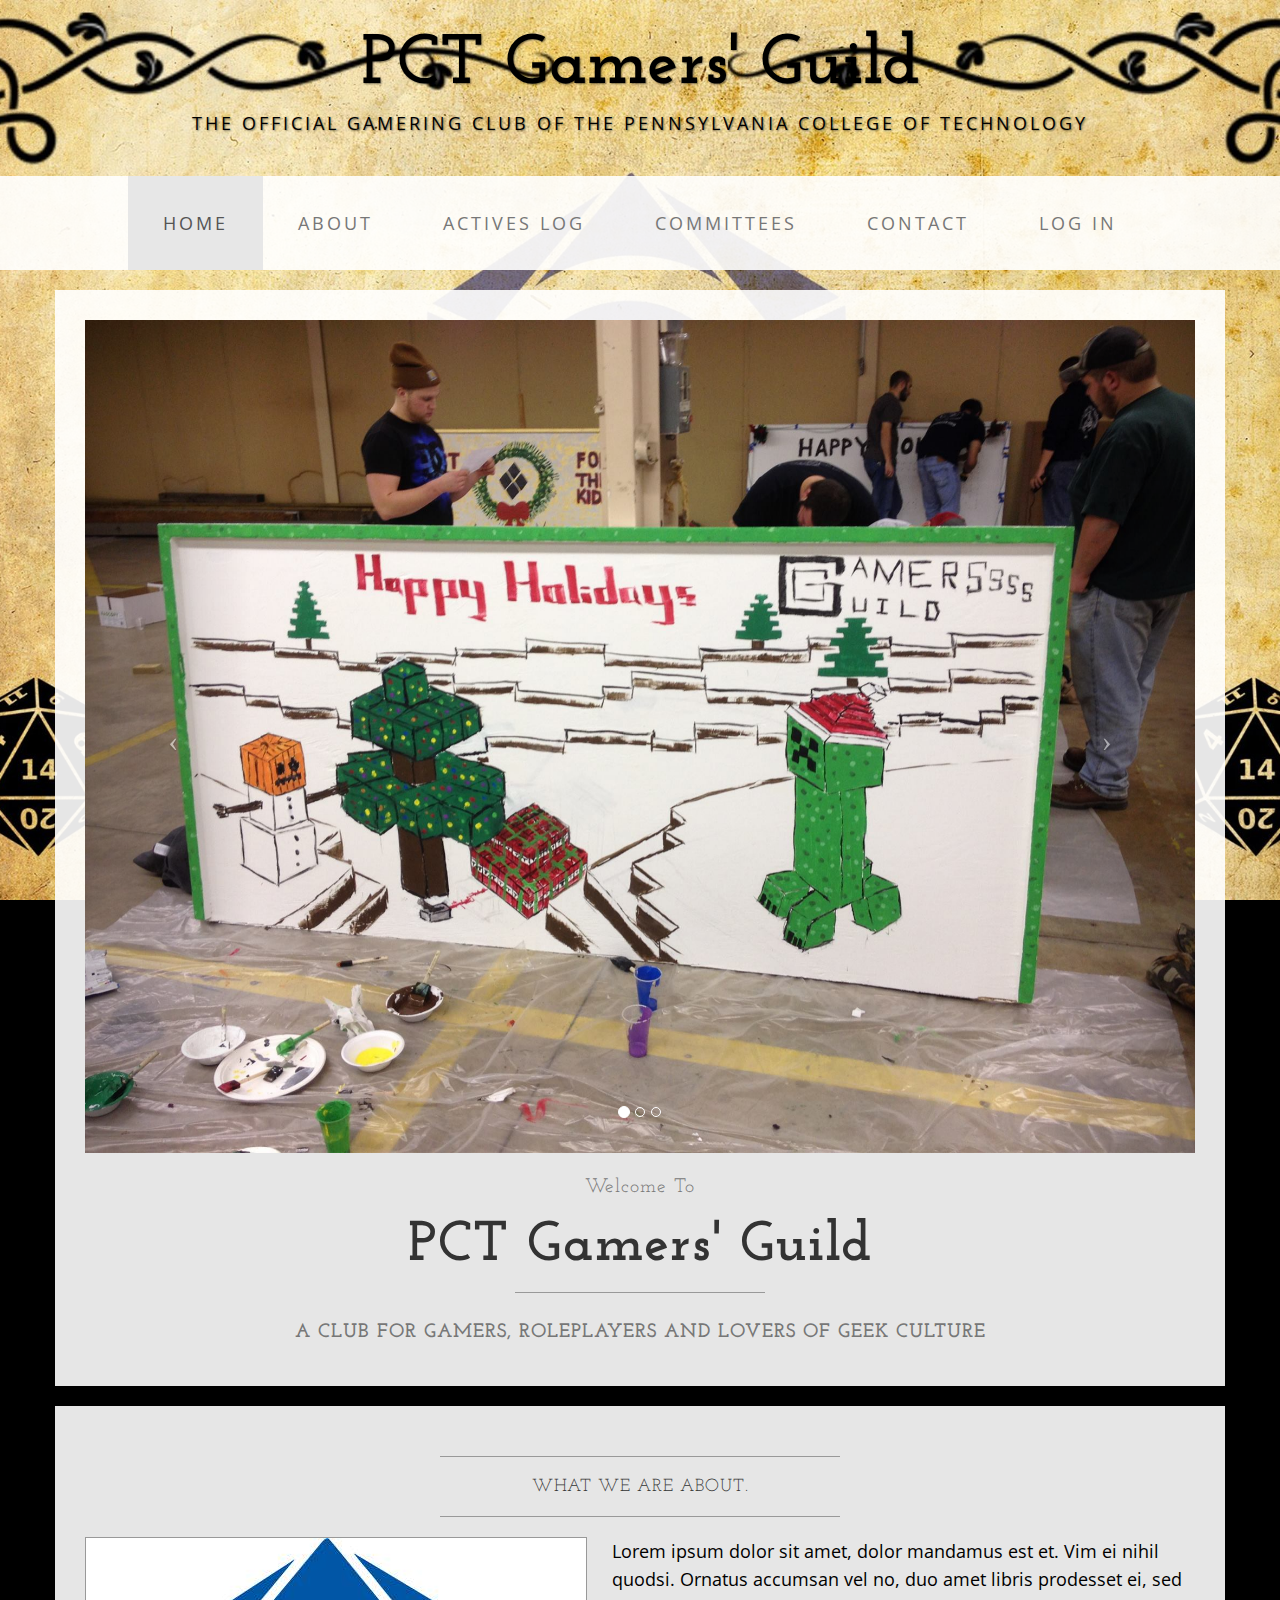
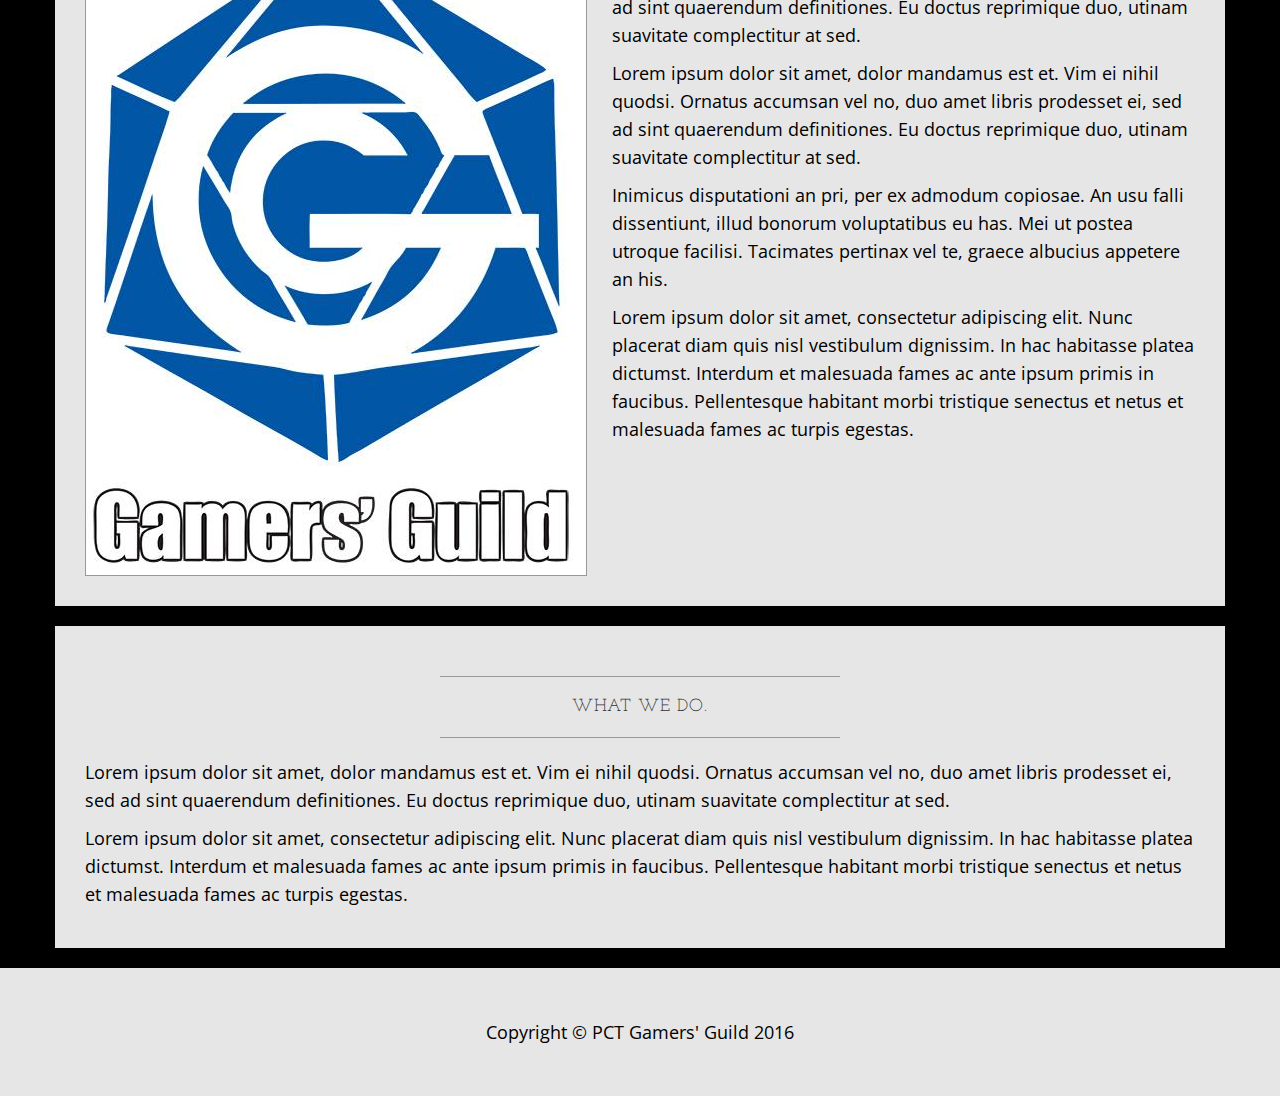
<file: index.html>
<!DOCTYPE html>
<html lang="en">

<head>

    <meta charset="utf-8">
    <meta http-equiv="X-UA-Compatible" content="IE=edge">
    <meta name="viewport" content="width=device-width, initial-scale=1">
    <meta name="description" content="">
    <meta name="author" content="">

    <title>PCT Gamers' Guild</title>

    <!-- Bootstrap Core CSS 
    <link href="css/bootstrap.min.css" rel="stylesheet">-->

    <!-- Custom CSS -->
    <link href="css/style.css" rel="stylesheet">

    <!-- Fonts -->
    <link href="http://fonts.googleapis.com/css?family=Open+Sans:300italic,400italic,600italic,700italic,800italic,400,300,600,700,800" rel="stylesheet" type="text/css">
    <link href="http://fonts.googleapis.com/css?family=Josefin+Slab:100,300,400,600,700,100italic,300italic,400italic,600italic,700italic" rel="stylesheet" type="text/css">

    <!-- HTML5 Shim and Respond.js IE8 support of HTML5 elements and media queries -->
    <!-- WARNING: Respond.js doesn't work if you view the page via file:// -->
    <!--[if lt IE 9]>
        <script src="https://oss.maxcdn.com/libs/html5shiv/3.7.0/html5shiv.js"></script>
        <script src="https://oss.maxcdn.com/libs/respond.js/1.4.2/respond.min.js"></script>
    <![endif]-->

</head>

<body>

    <div class="brand">PCT Gamers' Guild</div>
    <div class="address-bar">The official gamering club of the Pennsylvania College of Technology</div>

    <!-- Navigation -->
    <nav class="navbar navbar-default" role="navigation">
        <div class="container">
            <!-- Brand and toggle get grouped for better mobile display -->
            <div class="navbar-header">
                <button type="button" class="navbar-toggle" data-toggle="collapse" data-target="#bs-example-navbar-collapse-1">
                    <span class="sr-only">Toggle navigation</span>
                    <span class="icon-bar"></span>
                    <span class="icon-bar"></span>
                    <span class="icon-bar"></span>
                </button>
                <!-- navbar-brand is hidden on larger screens, but visible when the menu is collapsed -->
                <a class="navbar-brand" href="index.html">PCT Gamers' Guild</a>
            </div>
            <!-- Collect the nav links, forms, and other content for toggling -->
            <div class="collapse navbar-collapse" id="bs-example-navbar-collapse-1">
                <ul class="nav navbar-nav">
                    <li class="active">
                        <a href="index.html">Home</a>
                    </li>
                    <li>
                        <a href="about.html">About</a>
                    </li>
                    <li>
                        <a href="blog.html">Actives Log</a>
                    </li>
                    <li>
                        <a href="committees.html">Committees</a>
                    </li>
                    <li>
                        <a href="contact.html">Contact</a>
                    </li>
                    <li>
                        <a data-toggle="modal" data-target="#myModal">Log In</a>
                    </li>
                </ul>
            </div>
            <!-- /.navbar-collapse -->
        </div>
        <!-- /.container -->
    </nav>
    <div class="modal fade" id="myModal" role="dialog" aria-labelledby="myModalLabel">
        <div class="modal-dialog" role="document">
            <div class="modal-content">
                <div class="modal-header">
                    <button type="button" class="close" data-dismiss="modal" aria-label="Close"><span aria-hidden="true">&times;</span></button>
                    <h4 class="modal-title" id="myModalLabel">Log In</h4>
                </div>
                <div class="modal-body">
                    <form>
                        <div class="form-group">
                            <label for="exampleInputEmail1">Email address</label>
                            <input type="email" class="form-control" id="exampleInputEmail1" placeholder="Email">
                        </div>
                        <div class="form-group">
                            <label for="exampleInputPassword1">Password</label>
                            <input type="password" class="form-control" id="exampleInputPassword1" placeholder="Password">
                        </div>
                        <button type="submit" class="btn btn-default">Log In</button>
                    </form>
                </div>
            </div>
        </div>
    </div>
    <div class="container">

        <div class="row">
            <div class="box">
                <div class="col-lg-12 text-center">
                    <div id="carousel-example-generic" class="carousel slide">
                        <!-- Indicators -->
                        <ol class="carousel-indicators hidden-xs">
                            <li data-target="#carousel-example-generic" data-slide-to="0" class="active"></li>
                            <li data-target="#carousel-example-generic" data-slide-to="1"></li>
                            <li data-target="#carousel-example-generic" data-slide-to="2"></li>
                        </ol>

                        <!-- Wrapper for slides -->
                        <div class="carousel-inner">
                            <div class="item active">
                                <img class="img-responsive img-full" src="img/slide-1.jpg" alt="">
                            </div>
                            <div class="item">
                                <img class="img-responsive img-full" src="img/slide-2.jpg" alt="">
                            </div>
                            <div class="item">
                                <img class="img-responsive img-full" src="img/slide-3.jpg" alt="">
                            </div>
                        </div>

                        <!-- Controls -->
                        <a class="left carousel-control" href="#carousel-example-generic" data-slide="prev">
                            <span class="icon-prev"></span>
                        </a>
                        <a class="right carousel-control" href="#carousel-example-generic" data-slide="next">
                            <span class="icon-next"></span>
                        </a>
                    </div>
                    <h2 class="brand-before">
                        <small>Welcome to</small>
                    </h2>
                    <h1 class="brand-name">PCT Gamers' Guild</h1>
                    <hr class="tagline-divider">
                    <h2>
                        <small> 
                            <strong>A club for Gamers, Roleplayers and Lovers of Geek Culture</strong>
                        </small>
                    </h2>
                </div>
            </div>
        </div>

        <div class="row">
            <div class="box">
                <div class="col-lg-12">
                    <hr>
                    <h2 class="intro-text text-center">What we are about. 
                    </h2>
                    <hr>
                    <img class="img-responsive img-border img-left" src="img/intro-pic.jpg" alt="">
                    <hr class="visible-xs">
                    <p>Lorem ipsum dolor sit amet, dolor mandamus est et. Vim ei nihil quodsi. Ornatus accumsan vel no, duo amet libris prodesset ei, sed ad sint quaerendum definitiones. Eu doctus reprimique duo, utinam suavitate complectitur at sed.</p>
                    <p>Lorem ipsum dolor sit amet, dolor mandamus est et. Vim ei nihil quodsi. Ornatus accumsan vel no, duo amet libris prodesset ei, sed ad sint quaerendum definitiones. Eu doctus reprimique duo, utinam suavitate complectitur at sed.</p>

                    <p>Inimicus disputationi an pri, per ex admodum copiosae. An usu falli dissentiunt, illud bonorum voluptatibus eu has. Mei ut postea utroque facilisi. Tacimates pertinax vel te, graece albucius appetere an his.</p>
                    <p>Lorem ipsum dolor sit amet, consectetur adipiscing elit. Nunc placerat diam quis nisl vestibulum dignissim. In hac habitasse platea dictumst. Interdum et malesuada fames ac ante ipsum primis in faucibus. Pellentesque habitant morbi tristique senectus et netus et malesuada fames ac turpis egestas.</p>
                </div>
            </div>
        </div>

        <div class="row">
            <div class="box">
                <div class="col-lg-12">
                    <hr>
                    <h2 class="intro-text text-center">What we do. 
                    </h2>
                    <hr>
                    <p>Lorem ipsum dolor sit amet, dolor mandamus est et. Vim ei nihil quodsi. Ornatus accumsan vel no, duo amet libris prodesset ei, sed ad sint quaerendum definitiones. Eu doctus reprimique duo, utinam suavitate complectitur at sed.</p>
                    <p>Lorem ipsum dolor sit amet, consectetur adipiscing elit. Nunc placerat diam quis nisl vestibulum dignissim. In hac habitasse platea dictumst. Interdum et malesuada fames ac ante ipsum primis in faucibus. Pellentesque habitant morbi tristique senectus et netus et malesuada fames ac turpis egestas.</p>
                </div>
            </div>
        </div>

    </div>
    <!-- /.container -->

    <footer>
        <div class="container">
            <div class="row">
                <div class="col-lg-12 text-center">
                    <p>Copyright &copy; PCT Gamers' Guild 2016</p>
                </div>
            </div>
        </div>
    </footer>

    <!-- jQuery -->
    <script src='js/jquery.js'></script>

    <!-- Bootstrap Core JavaScript -->
    <script src='js/bootstrap.min.js'></script>

    <!-- Script to Activate the Carousel -->
    <script>
        $('.carousel').carousel({
            interval: 5000 //changes the speed
        })
    </script>
</body>

</html>
</file>
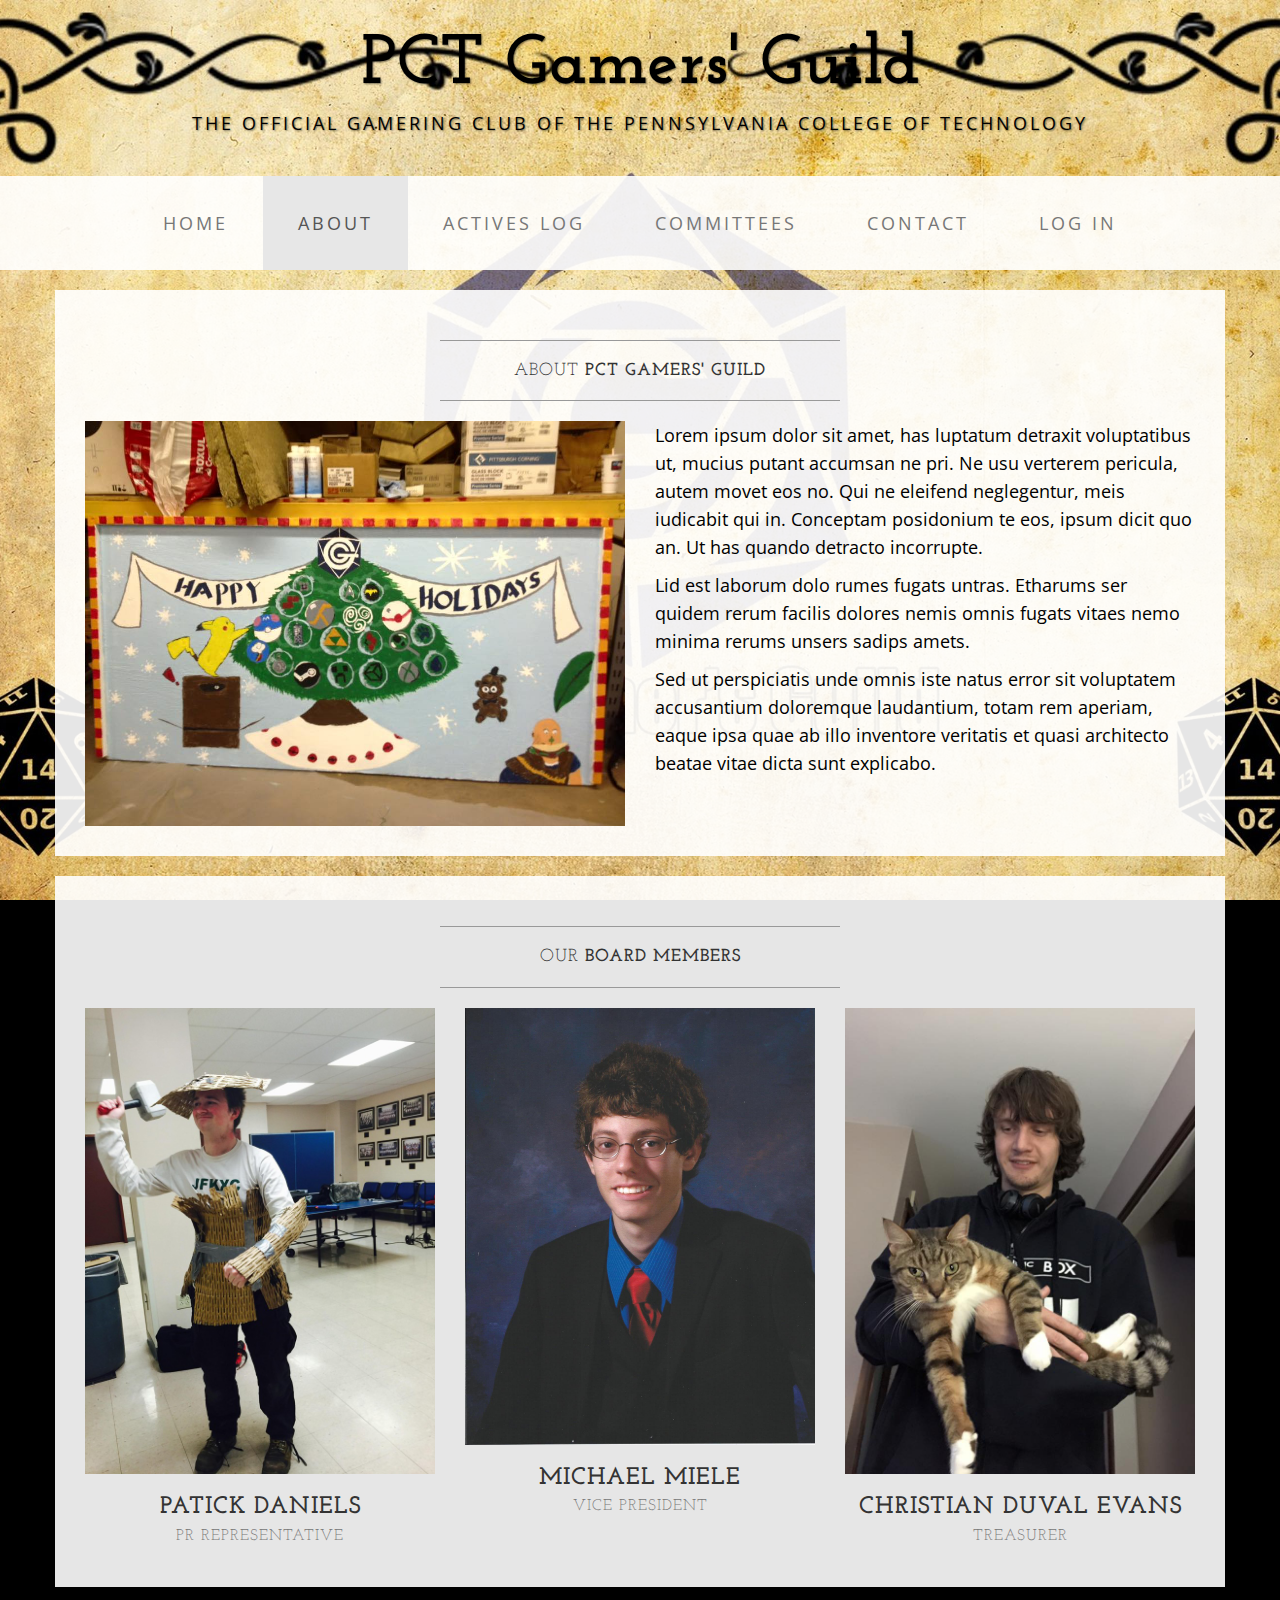
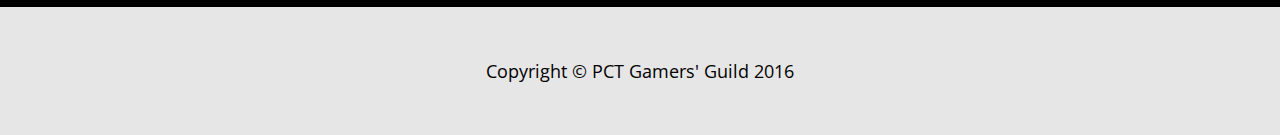
<file: about.html>
<!DOCTYPE html>
<html lang="en">

<head>

    <meta charset="utf-8">
    <meta http-equiv="X-UA-Compatible" content="IE=edge">
    <meta name="viewport" content="width=device-width, initial-scale=1">
    <meta name="description" content="">
    <meta name="author" content="">

    <title>About - PCT Gamers' Guild</title>

    <!-- Bootstrap Core CSS 
    <link href="css/bootstrap.min.css" rel="stylesheet">-->

    <!-- Custom CSS -->
    <link href="css/style.css" rel="stylesheet">

    <!-- Fonts -->
    <link href="http://fonts.googleapis.com/css?family=Open+Sans:300italic,400italic,600italic,700italic,800italic,400,300,600,700,800" rel="stylesheet" type="text/css">
    <link href="http://fonts.googleapis.com/css?family=Josefin+Slab:100,300,400,600,700,100italic,300italic,400italic,600italic,700italic" rel="stylesheet" type="text/css">

    <!-- HTML5 Shim and Respond.js IE8 support of HTML5 elements and media queries -->
    <!-- WARNING: Respond.js doesn't work if you view the page via file:// -->
    <!--[if lt IE 9]>
        <script src="https://oss.maxcdn.com/libs/html5shiv/3.7.0/html5shiv.js"></script>
        <script src="https://oss.maxcdn.com/libs/respond.js/1.4.2/respond.min.js"></script>
    <![endif]-->

</head>

<body>

    <div class="brand">PCT Gamers' Guild</div>
    <div class="address-bar">The official gamering club of the Pennsylvania College of Technology</div>

    <!-- Navigation -->
    <nav class="navbar navbar-default" role="navigation">
        <div class="container">
            <!-- Brand and toggle get grouped for better mobile display -->
            <div class="navbar-header">
                <button type="button" class="navbar-toggle" data-toggle="collapse" data-target="#bs-example-navbar-collapse-1">
                    <span class="sr-only">Toggle navigation</span>
                    <span class="icon-bar"></span>
                    <span class="icon-bar"></span>
                    <span class="icon-bar"></span>
                </button>
                <!-- navbar-brand is hidden on larger screens, but visible when the menu is collapsed -->
                <a class="navbar-brand" href="index.html">PCT Gamers' Guild</a>
            </div>
            <!-- Collect the nav links, forms, and other content for toggling -->
            <div class="collapse navbar-collapse" id="bs-example-navbar-collapse-1">
                <ul class="nav navbar-nav">
                    <li>
                        <a href="index.html">Home</a>
                    </li>
                    <li class="active">
                        <a href="about.html">About</a>
                    </li>
                    <li>
                        <a href="blog.html">Actives Log</a>
                    </li>
                    <li>
                        <a href="committees.html">Committees</a>
                    </li>
                    <li>
                        <a href="contact.html">Contact</a>
                    </li>
                     <li>
                    <a data-toggle="modal" data-target="#myModal">Log In</a>
                </li>
                </ul>
            </div>
            <!-- /.navbar-collapse -->
        </div>
        <!-- /.container -->
    </nav>
    <div class="modal fade" id="myModal" role="dialog" aria-labelledby="myModalLabel">
        <div class="modal-dialog" role="document">
            <div class="modal-content">
                <div class="modal-header">
                    <button type="button" class="close" data-dismiss="modal" aria-label="Close"><span aria-hidden="true">&times;</span></button>
                    <h4 class="modal-title" id="myModalLabel">Log In</h4>
                </div>
                <div class="modal-body">
                    <form>
                        <div class="form-group">
                            <label for="exampleInputEmail1">Email address</label>
                            <input type="email" class="form-control" id="exampleInputEmail1" placeholder="Email">
                        </div>
                        <div class="form-group">
                            <label for="exampleInputPassword1">Password</label>
                            <input type="password" class="form-control" id="exampleInputPassword1" placeholder="Password">
                        </div>
                        <button type="submit" class="btn btn-default">Log In</button>
                    </form>
                </div>
            </div>
        </div>
    </div>

    <div class="container">

        <div class="row">
            <div class="box">
                <div class="col-lg-12">
                    <hr>
                    <h2 class="intro-text text-center">About
                        <strong>PCT Gamers' Guild</strong>
                    </h2>
                    <hr>
                </div>
                <div class="col-md-6">
                    <img class="img-responsive img-border-left" src="img/slide-2.jpg" alt="">
                </div>
                <div class="col-md-6">
                    <p>Lorem ipsum dolor sit amet, has luptatum detraxit voluptatibus ut, mucius putant accumsan ne pri. Ne usu verterem pericula, autem movet eos no. Qui ne eleifend neglegentur, meis iudicabit qui in. Conceptam posidonium te eos, ipsum dicit quo an. Ut has quando detracto incorrupte.</p>
                    <p>Lid est laborum dolo rumes fugats untras. Etharums ser quidem rerum facilis dolores nemis omnis fugats vitaes nemo minima rerums unsers sadips amets.</p>
                    <p>Sed ut perspiciatis unde omnis iste natus error sit voluptatem accusantium doloremque laudantium, totam rem aperiam, eaque ipsa quae ab illo inventore veritatis et quasi architecto beatae vitae dicta sunt explicabo.</p>
                </div>
                <div class="clearfix"></div>
            </div>
        </div>

        <div class="row">
            <div class="box">
                <div class="col-lg-12">
                    <hr>
                    <h2 class="intro-text text-center">Our
                        <strong>Board members</strong>
                    </h2>
                    <hr>
                </div>
                <div class="col-sm-4 text-center">
                    <img class="img-responsive" src="img/Patrick.jpg" alt="Photo of Patick Daniels">
                    <h3>Patick Daniels<br/>
                        <small>Pr Representative</small>
                    </h3>
                </div>
                <div class="col-sm-4 text-center">
                    <img class="img-responsive" src="img/Mike.jpg" alt="Photo of Michael Miele">
                    <h3>Michael Miele <br />
                        <small>Vice President</small>
                    </h3>
                </div>
                <div class="col-sm-4 text-center">
                    <img class="img-responsive" src="img/Christan.jpg" alt="Photo of Christian DuVal Evans">
                    <h3>Christian DuVal Evans
                        <small>Treasurer</small>
                    </h3>
                </div>
                <div class="clearfix"></div>
            </div>
        </div>

    </div>
    <!-- /.container -->

    <footer>
        <div class="container">
            <div class="row">
                <div class="col-lg-12 text-center">
                    <p>Copyright &copy; PCT Gamers' Guild 2016</p>
                </div>
            </div>
        </div>
    </footer>

    <!-- jQuery -->
    <script src="js/jquery.js"></script>

    <!-- Bootstrap Core JavaScript -->
    <script src="js/bootstrap.min.js"></script>

</body>

</html>
</file>
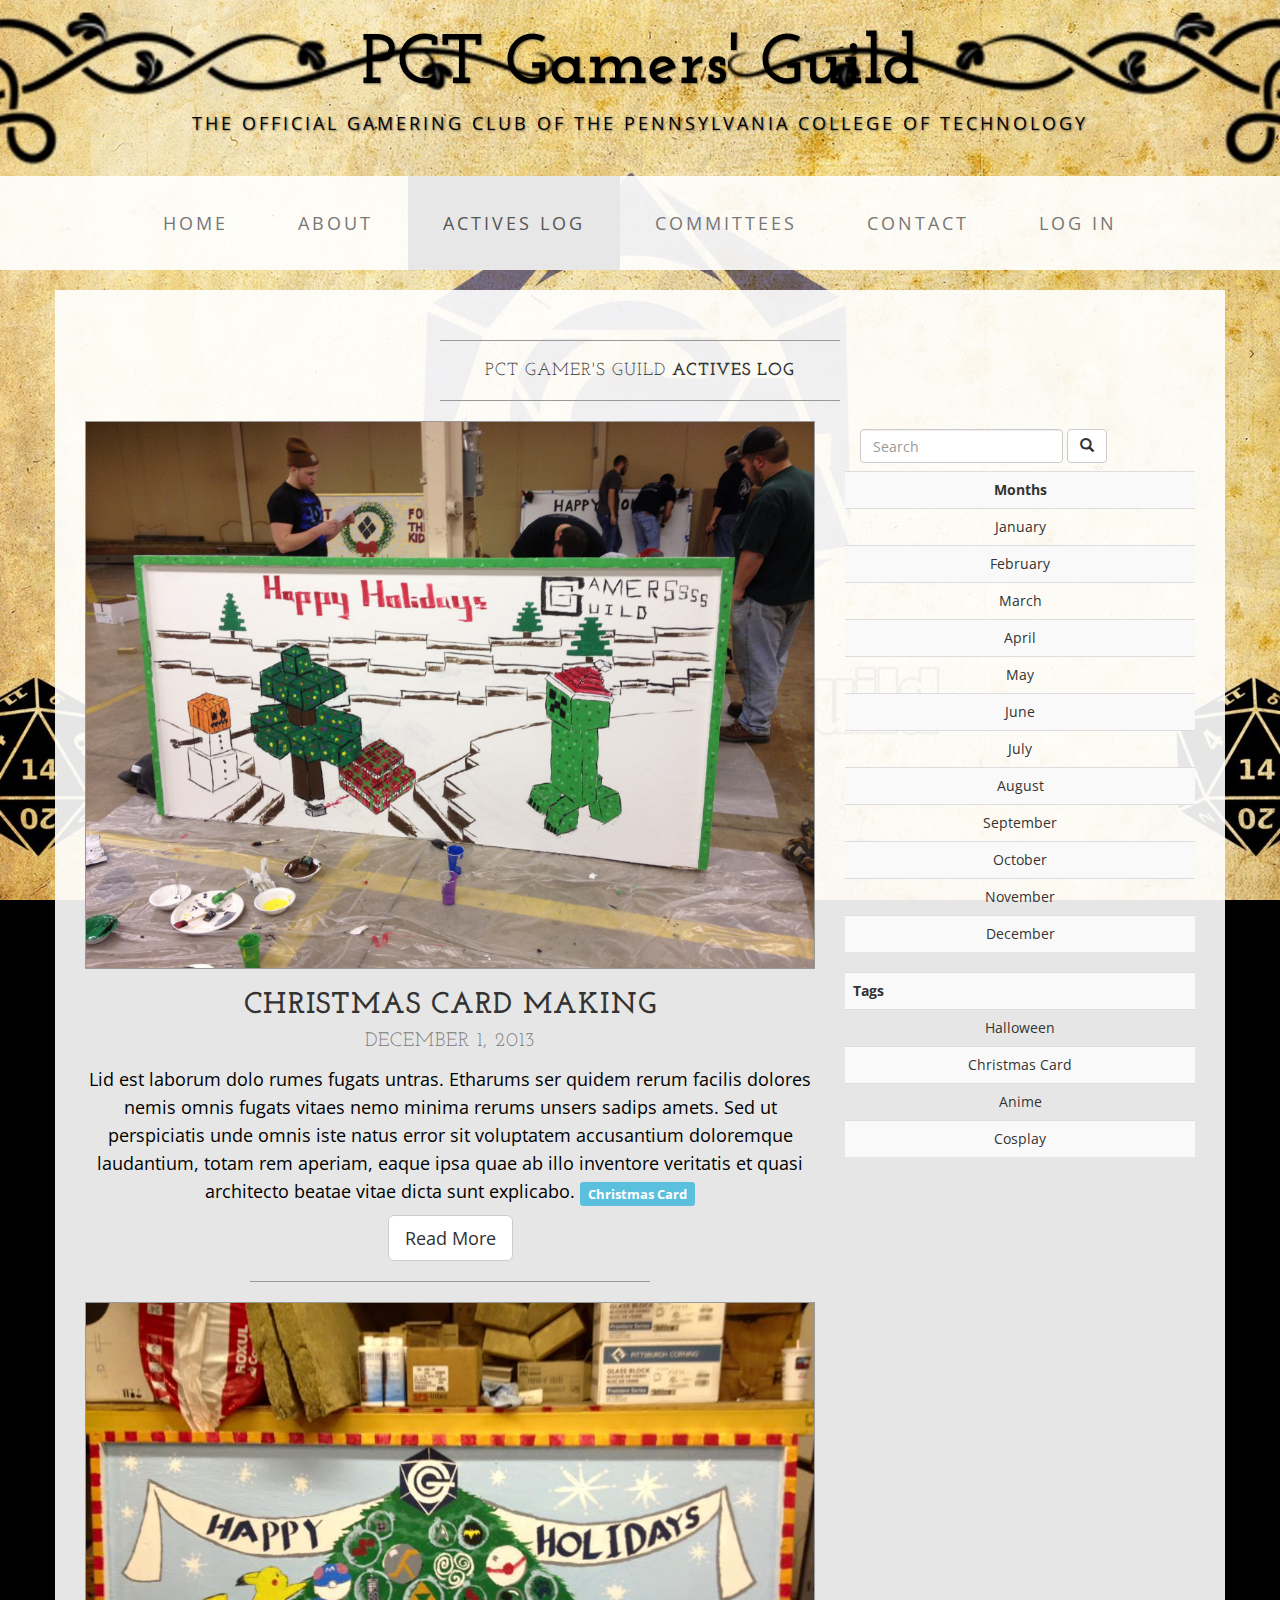
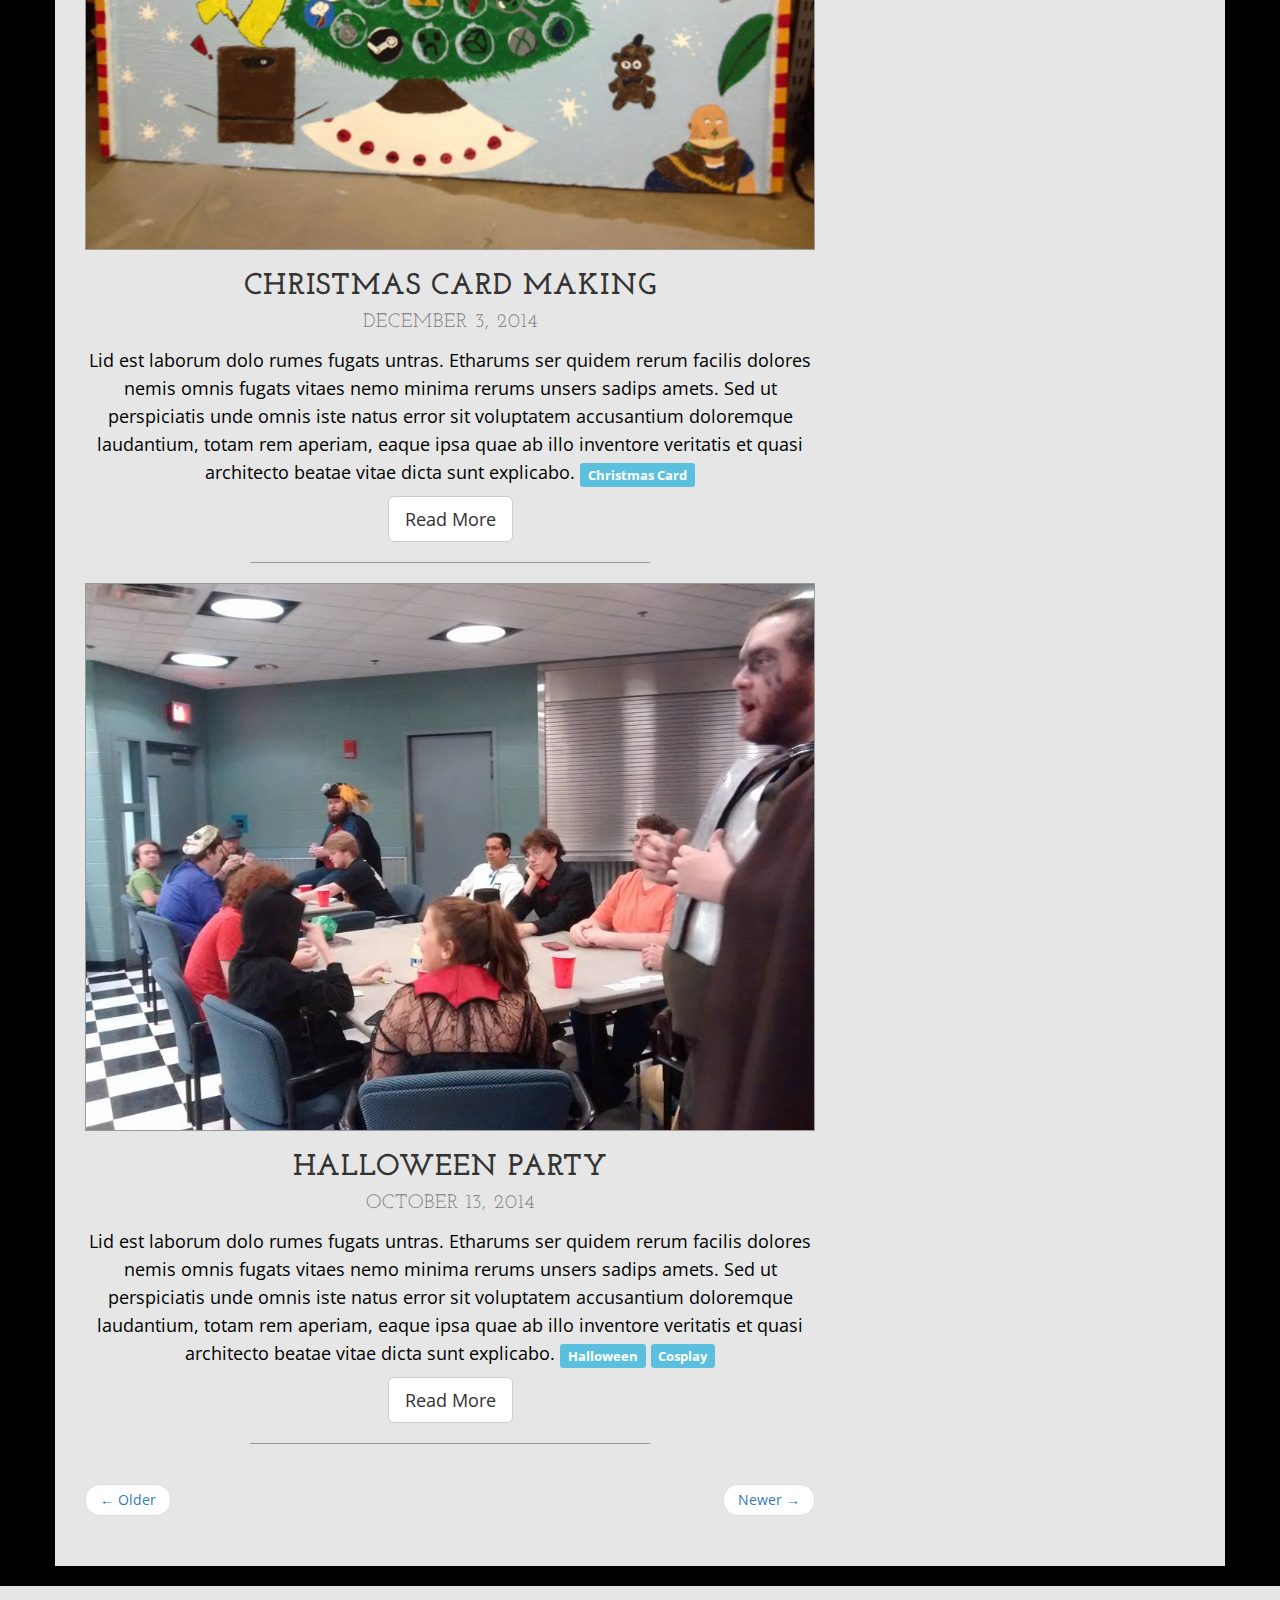
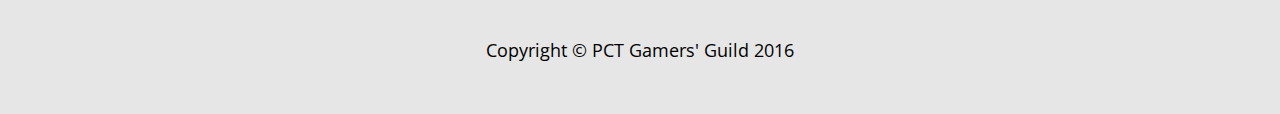
<file: blog.html>
<!DOCTYPE html>
<html lang="en">

<head>

    <meta charset="utf-8">
    <meta http-equiv="X-UA-Compatible" content="IE=edge">
    <meta name="viewport" content="width=device-width, initial-scale=1">
    <meta name="description" content="">
    <meta name="author" content="">

    <title>Actives Log- PCT Gamers' Guild</title>

    <!-- Bootstrap Core CSS 
    <link href="css/bootstrap.min.css" rel="stylesheet">-->

    <!-- Custom CSS -->
    <link href="css/style.css" rel="stylesheet">

    <!-- Fonts -->
    <link href="http://fonts.googleapis.com/css?family=Open+Sans:300italic,400italic,600italic,700italic,800italic,400,300,600,700,800" rel="stylesheet" type="text/css">
    <link href="http://fonts.googleapis.com/css?family=Josefin+Slab:100,300,400,600,700,100italic,300italic,400italic,600italic,700italic" rel="stylesheet" type="text/css">

    <!-- HTML5 Shim and Respond.js IE8 support of HTML5 elements and media queries -->
    <!-- WARNING: Respond.js doesn't work if you view the page via file:// -->
    <!--[if lt IE 9]>
        <script src="https://oss.maxcdn.com/libs/html5shiv/3.7.0/html5shiv.js"></script>
        <script src="https://oss.maxcdn.com/libs/respond.js/1.4.2/respond.min.js"></script>
    <![endif]-->

</head>

<body>

    <div class="brand">PCT Gamers' Guild</div>
    <div class="address-bar">The official gamering club of the Pennsylvania College of Technology</div>

    <!-- Navigation -->
    <nav class="navbar navbar-default" role="navigation">
        <div class="container">
            <!-- Brand and toggle get grouped for better mobile display -->
            <div class="navbar-header">
                <button type="button" class="navbar-toggle" data-toggle="collapse" data-target="#bs-example-navbar-collapse-1">
                    <span class="sr-only">Toggle navigation</span>
                    <span class="icon-bar"></span>
                    <span class="icon-bar"></span>
                    <span class="icon-bar"></span>
                </button>
                <!-- navbar-brand is hidden on larger screens, but visible when the menu is collapsed -->
                <a class="navbar-brand" href="index.html">PCT Gamers' Guild</a>
            </div>
            <!-- Collect the nav links, forms, and other content for toggling -->
            <div class="collapse navbar-collapse" id="bs-example-navbar-collapse-1">
                <ul class="nav navbar-nav">
                    <li>
                        <a href="index.html">Home</a>
                    </li>
                    <li>
                        <a href="about.html">About</a>
                    </li>
                    <li class="active">
                        <a href="blog.html">Actives Log</a>
                    </li>
                    <li>
                        <a href="committees.html">Committees</a>
                    </li>
                    <li>
                        <a href="contact.html">Contact</a>
                    </li>
                     <li>
                    <a data-toggle="modal" data-target="#myModal">Log In</a>
                </li>
                </ul>
            </div>
            <!-- /.navbar-collapse -->
        </div>
        <!-- /.container -->
    </nav>
    <div class="modal fade" id="myModal" role="dialog" aria-labelledby="myModalLabel">
        <div class="modal-dialog" role="document">
            <div class="modal-content">
                <div class="modal-header">
                    <button type="button" class="close" data-dismiss="modal" aria-label="Close"><span aria-hidden="true">&times;</span></button>
                    <h4 class="modal-title" id="myModalLabel">Log In</h4>
                </div>
                <div class="modal-body">
                    <form>
                        <div class="form-group">
                            <label for="exampleInputEmail1">Email address</label>
                            <input type="email" class="form-control" id="exampleInputEmail1" placeholder="Email">
                        </div>
                        <div class="form-group">
                            <label for="exampleInputPassword1">Password</label>
                            <input type="password" class="form-control" id="exampleInputPassword1" placeholder="Password">
                        </div>
                        <button type="submit" class="btn btn-default">Log In</button>
                    </form>
                </div>
            </div>
        </div>
    </div>

  <div class="container">
    <div class="row">
        <div class="box">
            <div class="col-lg-12">
                <hr>
                <h2 class="intro-text text-center">PCT Gamer's Guild
                        <strong>Actives Log</strong>
                    </h2>
                <hr>
            </div>

            <div class="col-lg-8 text-center">
                <img class="blogImg img-responsive img-border img-full" src="img/slide-1.jpg" alt="Christmas Card Making">
                <h2>Christmas Card Making 
                        <br>
                        <small>December 1, 2013</small>
                </h2>
                <p>Lid est laborum dolo rumes fugats untras. Etharums ser quidem rerum facilis dolores nemis omnis fugats vitaes nemo minima rerums unsers sadips amets. Sed ut perspiciatis unde omnis iste natus error sit voluptatem accusantium doloremque laudantium, totam rem aperiam, eaque ipsa quae ab illo inventore veritatis et quasi architecto beatae vitae dicta sunt explicabo. <span class="label label-info">Christmas Card</span></p>
                <a href="#" class="btn btn-default btn-lg">Read More</a>
                <hr>
            </div>
              <div class="sideBar">
            <div class="col-md-4">
                <form class="navbar-form navbar-left " role="search">
                    <div class="form-group">
                        <input type="text" class="form-control" placeholder="Search">
                    </div>
                    <button type="submit" class="btn btn-default"><span class="glyphicon glyphicon-search" aria-hidden="true"></span></button>
                </form>
            </div>
            <div class="col-md-4">
                <table class="table table-striped">
                 <th class ="text-center">Months</th>
                    <tr><td class ="text-center">January</td></tr>
                    <tr><td class ="text-center">February</td></tr>
                    <tr><td class ="text-center">March</td></tr>
                    <tr><td class ="text-center">April</td></tr>
                    <tr><td class ="text-center">May</td></tr>
                    <tr><td class ="text-center">June</td></tr>
                    <tr><td class ="text-center">July</td></tr>
                    <tr><td class ="text-center">August</td></tr>
                    <tr><td class ="text-center">September</td></tr>
                    <tr><td class ="text-center">October</td></tr>
                    <tr><td class ="text-center">November</td></tr>
                    <tr><td class ="text-center">December</td></tr>
                    
                </table>
            </div>
            <div class="col-md-4">
                <table class="table table-striped">
                 <th>Tags</th>
                    <tr><td class ="text-center">Halloween</td> </tr>
                    <tr><td class ="text-center">Christmas Card</td> </tr>
                    <tr><td class ="text-center">Anime</td> </tr>
                    <tr><td class ="text-center">Cosplay</td> </tr>
                </table>
            </div>
            </div>
            <div class="col-lg-8 text-center">
                <img class="blogImg img-responsive img-border img-full" src="img/slide-2.jpg" alt="">
                <h2>Christmas Card Making 
                        <br>
                        <small>December 3, 2014</small>
                    </h2>
                <p>Lid est laborum dolo rumes fugats untras. Etharums ser quidem rerum facilis dolores nemis omnis fugats vitaes nemo minima rerums unsers sadips amets. Sed ut perspiciatis unde omnis iste natus error sit voluptatem accusantium doloremque laudantium, totam rem aperiam, eaque ipsa quae ab illo inventore veritatis et quasi architecto beatae vitae dicta sunt explicabo. <span class="label label-info">Christmas Card</span></p>
                <a href="#" class="btn btn-default btn-lg">Read More</a>
                <hr>
            </div>

            <div class="col-lg-8 text-center">
                <img class="blogImg img-responsive img-border img-full" src="img/slide-3.jpg" alt="">
                <h2>Halloween Party 
                        <br>
                        <small>October 13, 2014</small>
                    </h2>
                <p>Lid est laborum dolo rumes fugats untras. Etharums ser quidem rerum facilis dolores nemis omnis fugats vitaes nemo minima rerums unsers sadips amets. Sed ut perspiciatis unde omnis iste natus error sit voluptatem accusantium doloremque laudantium, totam rem aperiam, eaque ipsa quae ab illo inventore veritatis et quasi architecto beatae vitae dicta sunt explicabo. <span class="label label-info">Halloween</span> <span class="label label-info">Cosplay</span></p>
                <a href="#" class="btn btn-default btn-lg">Read More</a>
                <hr>
            </div>
            <div class="col-lg-8 text-center">
                <ul class="pager">
                    <li class="previous"><a href="#">&larr; Older</a>
                    </li>
                    <li class="next"><a href="#">Newer &rarr;</a>
                    </li>
                </ul>
            </div>
        </div>
    </div>
</div>
<!-- /.container -->
    <footer>
        <div class="container">
            <div class="row">
                <div class="col-lg-12 text-center">
                    <p>Copyright &copy; PCT Gamers' Guild 2016</p>
                </div>
            </div>
        </div>
    </footer>

    <!-- jQuery -->
    <script src="js/jquery.js"></script>

    <!-- Bootstrap Core JavaScript -->
    <script src="js/bootstrap.min.js"></script>

</body>

</html>
</file>
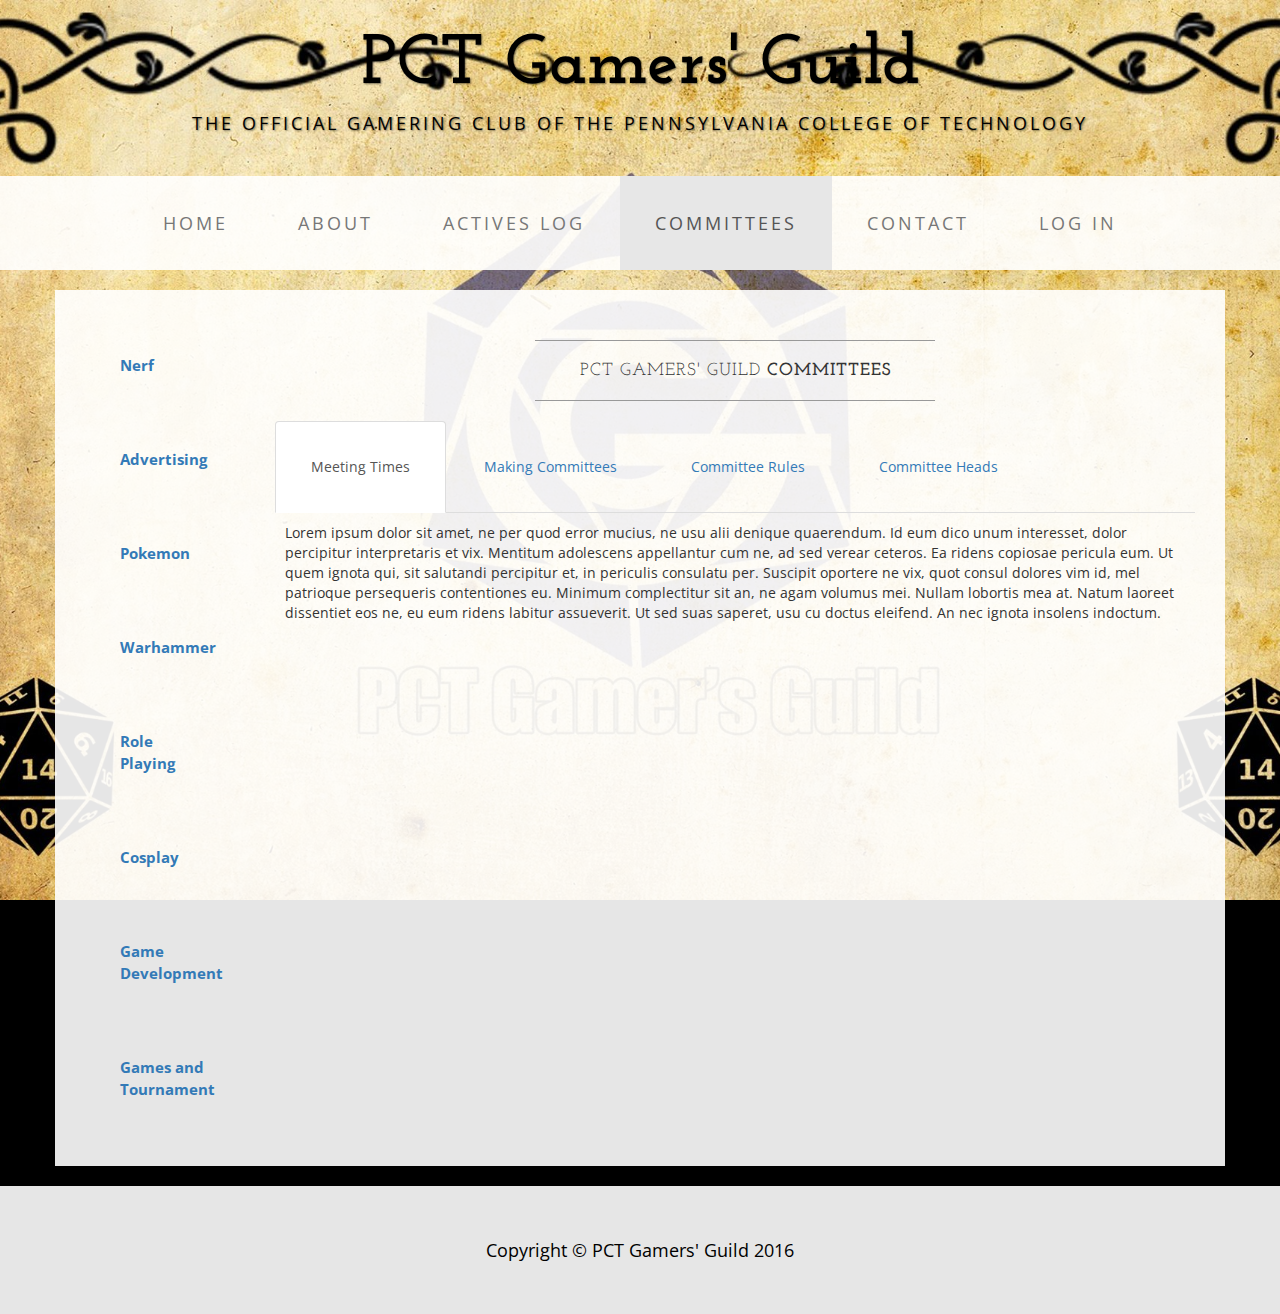
<file: committees.html>
<!DOCTYPE html>
<html lang="en">

<head>

    <meta charset="utf-8">
    <meta http-equiv="X-UA-Compatible" content="IE=edge">
    <meta name="viewport" content="width=device-width, initial-scale=1">
    <meta name="description" content="">
    <meta name="author" content="">

    <title>About - PCT Gamers' Guild</title>

    <!-- Bootstrap Core CSS 
    <link href="css/bootstrap.min.css" rel="stylesheet">-->

    <!-- Custom CSS -->
    <link href="css/style.css" rel="stylesheet">

    <!-- Fonts -->
    <link href="http://fonts.googleapis.com/css?family=Open+Sans:300italic,400italic,600italic,700italic,800italic,400,300,600,700,800" rel="stylesheet" type="text/css">
    <link href="http://fonts.googleapis.com/css?family=Josefin+Slab:100,300,400,600,700,100italic,300italic,400italic,600italic,700italic" rel="stylesheet" type="text/css">

    <!-- HTML5 Shim and Respond.js IE8 support of HTML5 elements and media queries -->
    <!-- WARNING: Respond.js doesn't work if you view the page via file:// -->
    <!--[if lt IE 9]>
        <script src="https://oss.maxcdn.com/libs/html5shiv/3.7.0/html5shiv.js"></script>
        <script src="https://oss.maxcdn.com/libs/respond.js/1.4.2/respond.min.js"></script>
    <![endif]-->

</head>

<body>

    <div class="brand">PCT Gamers' Guild</div>
    <div class="address-bar">The official gamering club of the Pennsylvania College of Technology</div>

    <!-- Navigation -->
    <nav class="navbar navbar-default" role="navigation">
        <div class="container">
            <!-- Brand and toggle get grouped for better mobile display -->
            <div class="navbar-header">
                <button type="button" class="navbar-toggle" data-toggle="collapse" data-target="#bs-example-navbar-collapse-1">
                    <span class="sr-only">Toggle navigation</span>
                    <span class="icon-bar"></span>
                    <span class="icon-bar"></span>
                    <span class="icon-bar"></span>
                </button>
                <!-- navbar-brand is hidden on larger screens, but visible when the menu is collapsed -->
                <a class="navbar-brand" href="index.html">PCT Gamers' Guild</a>
            </div>
            <!-- Collect the nav links, forms, and other content for toggling -->
            <div class="collapse navbar-collapse" id="bs-example-navbar-collapse-1">
                <ul class="nav navbar-nav">
                    <li>
                        <a href="index.html">Home</a>
                    </li>
                    <li>
                        <a href="about.html">About</a>
                    </li>
                    <li>
                        <a href="blog.html">Actives Log</a>
                    </li>
                    <li class="active">
                        <a href="committees.html"blog.html"">Committees</a>
                    </li>
                    <li>
                        <a href="contact.html">Contact</a>
                    </li>
                     <li>
                    <a data-toggle="modal" data-target="#myModal">Log In</a>
                </li>
                </ul>
            </div>
            <!-- /.navbar-collapse -->
        </div>
        <!-- /.container -->
    </nav>
    <div class="modal fade" id="myModal" role="dialog" aria-labelledby="myModalLabel">
        <div class="modal-dialog" role="document">
            <div class="modal-content">
                <div class="modal-header">
                    <button type="button" class="close" data-dismiss="modal" aria-label="Close"><span aria-hidden="true">&times;</span></button>
                    <h4 class="modal-title" id="myModalLabel">Log In</h4>
                </div>
                <div class="modal-body">
                    <form>
                        <div class="form-group">
                            <label for="exampleInputEmail1">Email address</label>
                            <input type="email" class="form-control" id="exampleInputEmail1" placeholder="Email">
                        </div>
                        <div class="form-group">
                            <label for="exampleInputPassword1">Password</label>
                            <input type="password" class="form-control" id="exampleInputPassword1" placeholder="Password">
                        </div>
                        <button type="submit" class="btn btn-default">Log In</button>
                    </form>
                </div>
            </div>
        </div>
    </div>

    <div class="container">

        <div class="row">
            <div class="box">
                <div class="col-md-2">
                <ul class="nav nav-pills nav-stacked">
                    <li class="com-nav" role="presentation"><a href="#">Nerf</a></li>
                    <li class="com-nav" role="presentation"><a href="#">Advertising</a></li>
                    <li class="com-nav" role="presentation"><a href="#">Pokemon</a></li>
                    <li class="com-nav" role="presentation"><a href="#">Warhammer</a></li>
                    <li class="com-nav" role="presentation"><a href="#">Role Playing</a></li>
                    <li class="com-nav" role="presentation"><a href="#">Cosplay</a></li>
                    <li class="com-nav" role="presentation"><a href="#">Game Development</a></li>
                     <li class="com-nav" role="presentation"><a href="#">Games and Tournament</a></li>
                    </ul>
            </div>
                <div class="col-lg-10">
                    <hr>
                    <h2 class="intro-text text-center">PCT Gamers' Guild
                        <strong>Committees</strong>
                    </h2>
                    <hr>
                </div>
                <div class="col-md-10">
                    <div>

  <!-- Nav tabs -->
  <ul class="nav nav-tabs" role="tablist">
    <li role="presentation" class="active"><a href="#home" aria-controls="home" role="tab" data-toggle="tab">Meeting Times</a></li>
    <li role="presentation"><a href="#profile" aria-controls="profile" role="tab" data-toggle="tab">Making Committees</a></li>
    <li role="presentation"><a href="#messages" aria-controls="messages" role="tab" data-toggle="tab">Committee Rules</a></li>
    <li role="presentation"><a href="#settings" aria-controls="settings" role="tab" data-toggle="tab">Committee Heads</a></li>
  </ul>

  <!-- Tab panes -->
  <div class="tab-content">
    <div role="tabpanel" class="tab-pane active" id="home">Lorem ipsum dolor sit amet, ne per quod error mucius, ne usu alii denique quaerendum. Id eum dico unum interesset, dolor percipitur interpretaris et vix. Mentitum adolescens appellantur cum ne, ad sed verear ceteros. Ea ridens copiosae pericula eum. Ut quem ignota qui, sit salutandi percipitur et, in periculis consulatu per.

Suscipit oportere ne vix, quot consul dolores vim id, mel patrioque persequeris contentiones eu. Minimum complectitur sit an, ne agam volumus mei. Nullam lobortis mea at. Natum laoreet dissentiet eos ne, eu eum ridens labitur assueverit. Ut sed suas saperet, usu cu doctus eleifend. An nec ignota insolens indoctum.</div>
    <div role="tabpanel" class="tab-pane" id="profile">Vis at populo maiorum sadipscing. Mei ex sumo noluisse, sint decore petentium pro ea. Insolens volutpat his ex, probo tincidunt sea te. Eum mundi graeci timeam ad, fugit temporibus eloquentiam id sea, an cum quidam oblique. Corpora tractatos molestiae ea eam. Est ea viderer utroque denique, constituam reprehendunt his ex. Amet elit sanctus mea ea, ad usu nibh appellantur, usu an iisque legendos.

Petentium persecuti te mei. Regione eruditi maluisset ad his. Graeci graecis phaedrum ne sed, hinc appellantur his eu. Has in epicuri adolescens.

Ex probatus definitiones pro, quaeque dolorem admodum cum eu. Vim nisl ullum interpretaris an, soluta nonumes iudicabit cum ut, has audire lobortis comprehensam cu. Est id graece eirmod, eos regione contentiones ut. Te mazim propriae vim, has ad illum utroque dignissim. Minimum blandit sit te, no nam ceteros scribentur, nominati laboramus te pro. Cum ad oratio tamquam admodum.</div>
    <div role="tabpanel" class="tab-pane" id="messages">Lorem ipsum dolor sit amet, ne per quod error mucius, ne usu alii denique quaerendum. Id eum dico unum interesset, dolor percipitur interpretaris et vix. Mentitum adolescens appellantur cum ne, ad sed verear ceteros. Ea ridens copiosae pericula eum. Ut quem ignota qui, sit salutandi percipitur et, in periculis consulatu per.</div>
    <div role="tabpanel" class="tab-pane" id="settings">Petentium persecuti te mei. Regione eruditi maluisset ad his. Graeci graecis phaedrum ne sed, hinc appellantur his eu. Has in epicuri adolescens.</div>
  </div>

</div>
                </div>
                <div class="clearfix"></div>
            </div>
        </div>

        
        </div>

    <!-- /.container -->

    <footer>
        <div class="container">
            <div class="row">
                <div class="col-lg-12 text-center">
                    <p>Copyright &copy; PCT Gamers' Guild 2016</p>
                </div>
            </div>
        </div>
    </footer>

    <!-- jQuery -->
    <script src="js/jquery.js"></script>

    <!-- Bootstrap Core JavaScript -->
    <script src="js/bootstrap.min.js"></script>

</body>

</html>
</file>
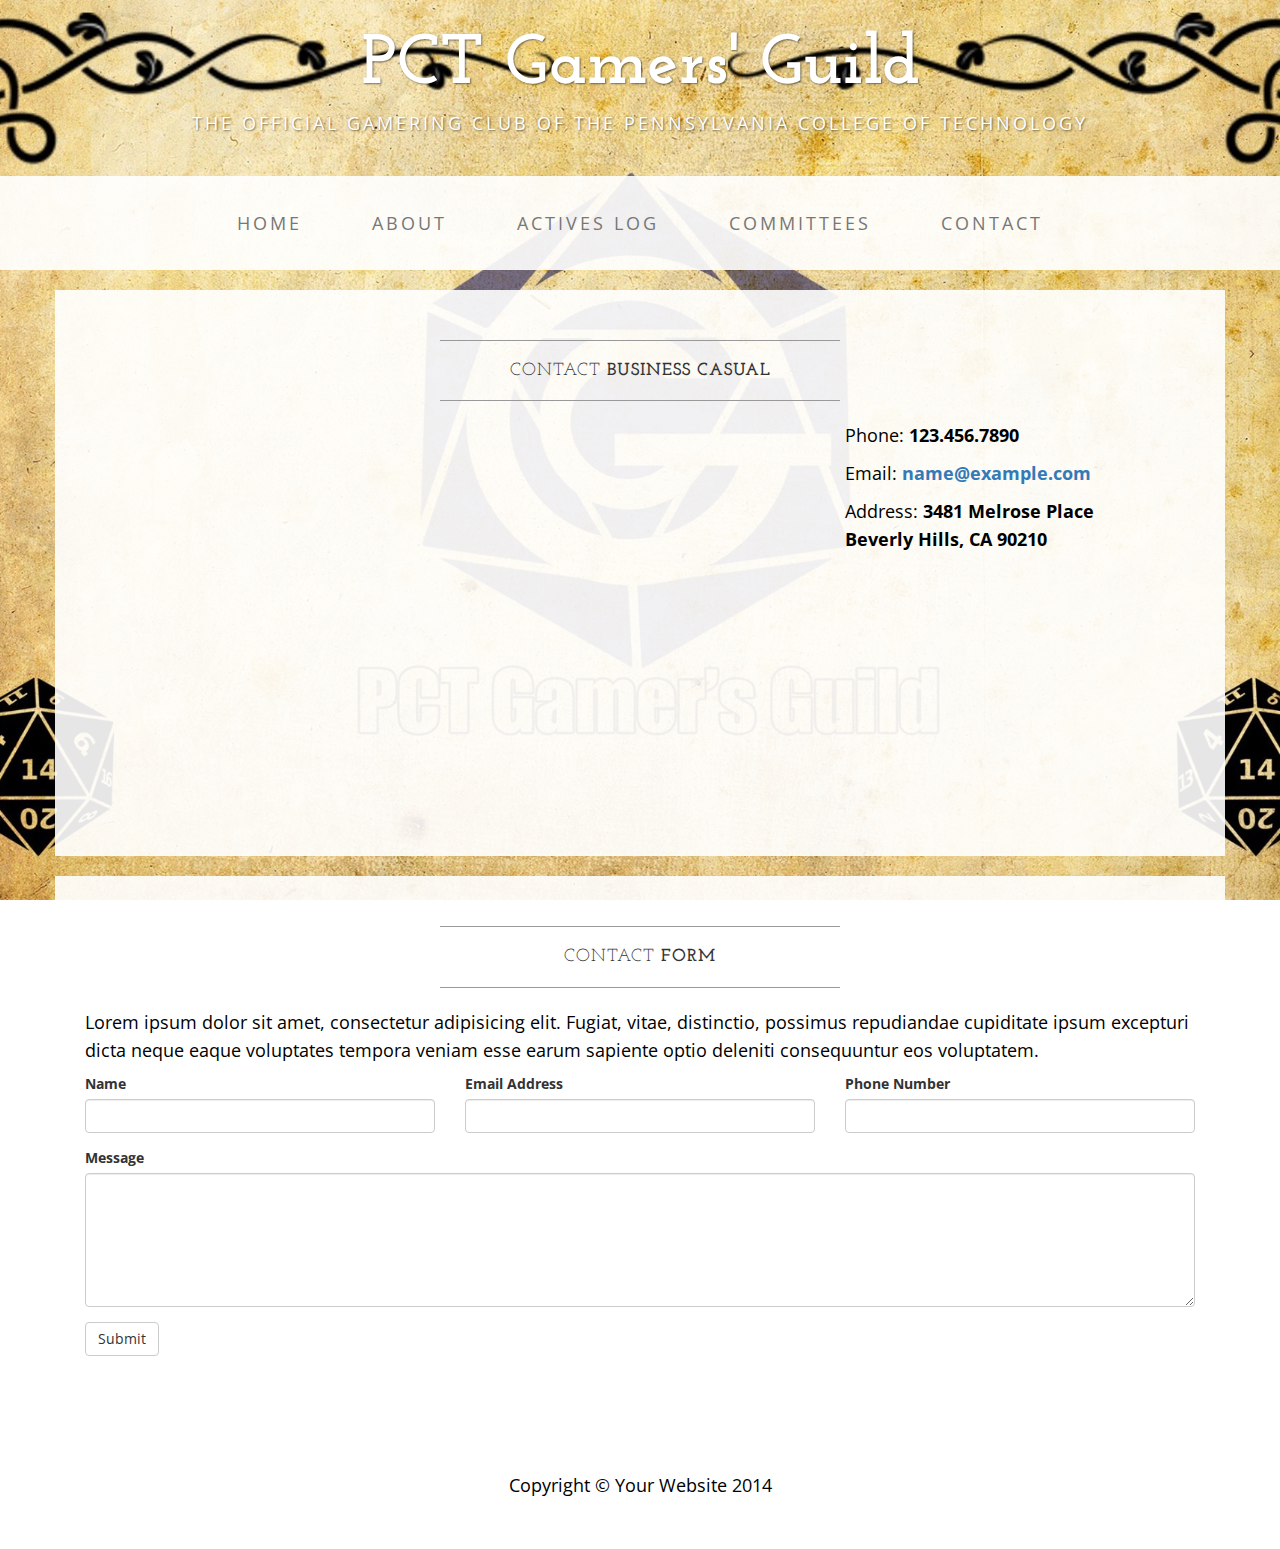
<file: contact.html>
<!DOCTYPE html>
<html lang="en">

<head>

    <meta charset="utf-8">
    <meta http-equiv="X-UA-Compatible" content="IE=edge">
    <meta name="viewport" content="width=device-width, initial-scale=1">
    <meta name="description" content="">
    <meta name="author" content="">

    <title>Contact - Business Casual - Start Bootstrap Theme</title>

    <!-- Bootstrap Core CSS -->
    <link href="css/bootstrap.min.css" rel="stylesheet">

    <!-- Custom CSS -->
    <link href="css/business-casual.css" rel="stylesheet">

    <!-- Fonts -->
    <link href="http://fonts.googleapis.com/css?family=Open+Sans:300italic,400italic,600italic,700italic,800italic,400,300,600,700,800" rel="stylesheet" type="text/css">
    <link href="http://fonts.googleapis.com/css?family=Josefin+Slab:100,300,400,600,700,100italic,300italic,400italic,600italic,700italic" rel="stylesheet" type="text/css">

    <!-- HTML5 Shim and Respond.js IE8 support of HTML5 elements and media queries -->
    <!-- WARNING: Respond.js doesn't work if you view the page via file:// -->
    <!--[if lt IE 9]>
        <script src="https://oss.maxcdn.com/libs/html5shiv/3.7.0/html5shiv.js"></script>
        <script src="https://oss.maxcdn.com/libs/respond.js/1.4.2/respond.min.js"></script>
    <![endif]-->

</head>

<body>

    <div class="brand">PCT Gamers' Guild</div>
    <div class="address-bar">The official gamering club of the Pennsylvania College of Technology</div>

    <!-- Navigation -->
    <nav class="navbar navbar-default" role="navigation">
        <div class="container">
            <!-- Brand and toggle get grouped for better mobile display -->
            <div class="navbar-header">
                <button type="button" class="navbar-toggle" data-toggle="collapse" data-target="#bs-example-navbar-collapse-1">
                    <span class="sr-only">Toggle navigation</span>
                    <span class="icon-bar"></span>
                    <span class="icon-bar"></span>
                    <span class="icon-bar"></span>
                </button>
                <!-- navbar-brand is hidden on larger screens, but visible when the menu is collapsed -->
                <a class="navbar-brand" href="index.html">Business Casual</a>
            </div>
            <!-- Collect the nav links, forms, and other content for toggling -->
            <div class="collapse navbar-collapse" id="bs-example-navbar-collapse-1">
                <ul class="nav navbar-nav">
                    <li>
                        <a href="index.html">Home</a>
                    </li>
                    <li>
                        <a href="about.html">About</a>
                    </li>
                    <li>
                        <a href="blog.html">Actives Log</a>
                    </li>
                    <li>
                        <a href="blog.html">Committees</a>
                    </li>
                    <li>
                        <a href="contact.html">Contact</a>
                    </li>
                </ul>
            </div>
            <!-- /.navbar-collapse -->
        </div>
        <!-- /.container -->
    </nav>

    <div class="container">

        <div class="row">
            <div class="box">
                <div class="col-lg-12">
                    <hr>
                    <h2 class="intro-text text-center">Contact
                        <strong>business casual</strong>
                    </h2>
                    <hr>
                </div>
                <div class="col-md-8">
                    <!-- Embedded Google Map using an iframe - to select your location find it on Google maps and paste the link as the iframe src. If you want to use the Google Maps API instead then have at it! -->
                    <iframe width="100%" height="400" frameborder="0" scrolling="no" marginheight="0" marginwidth="0" src="http://maps.google.com/maps?hl=en&amp;ie=UTF8&amp;ll=37.0625,-95.677068&amp;spn=56.506174,79.013672&amp;t=m&amp;z=4&amp;output=embed"></iframe>
                </div>
                <div class="col-md-4">
                    <p>Phone:
                        <strong>123.456.7890</strong>
                    </p>
                    <p>Email:
                        <strong><a href="mailto:name@example.com">name@example.com</a></strong>
                    </p>
                    <p>Address:
                        <strong>3481 Melrose Place
                            <br>Beverly Hills, CA 90210</strong>
                    </p>
                </div>
                <div class="clearfix"></div>
            </div>
        </div>

        <div class="row">
            <div class="box">
                <div class="col-lg-12">
                    <hr>
                    <h2 class="intro-text text-center">Contact
                        <strong>form</strong>
                    </h2>
                    <hr>
                    <p>Lorem ipsum dolor sit amet, consectetur adipisicing elit. Fugiat, vitae, distinctio, possimus repudiandae cupiditate ipsum excepturi dicta neque eaque voluptates tempora veniam esse earum sapiente optio deleniti consequuntur eos voluptatem.</p>
                    <form role="form">
                        <div class="row">
                            <div class="form-group col-lg-4">
                                <label>Name</label>
                                <input type="text" class="form-control">
                            </div>
                            <div class="form-group col-lg-4">
                                <label>Email Address</label>
                                <input type="email" class="form-control">
                            </div>
                            <div class="form-group col-lg-4">
                                <label>Phone Number</label>
                                <input type="tel" class="form-control">
                            </div>
                            <div class="clearfix"></div>
                            <div class="form-group col-lg-12">
                                <label>Message</label>
                                <textarea class="form-control" rows="6"></textarea>
                            </div>
                            <div class="form-group col-lg-12">
                                <input type="hidden" name="save" value="contact">
                                <button type="submit" class="btn btn-default">Submit</button>
                            </div>
                        </div>
                    </form>
                </div>
            </div>
        </div>

    </div>
    <!-- /.container -->

    <footer>
        <div class="container">
            <div class="row">
                <div class="col-lg-12 text-center">
                    <p>Copyright &copy; Your Website 2014</p>
                </div>
            </div>
        </div>
    </footer>

    <!-- jQuery -->
    <script src="js/jquery.js"></script>

    <!-- Bootstrap Core JavaScript -->
    <script src="js/bootstrap.min.js"></script>

</body>

</html>
</file>
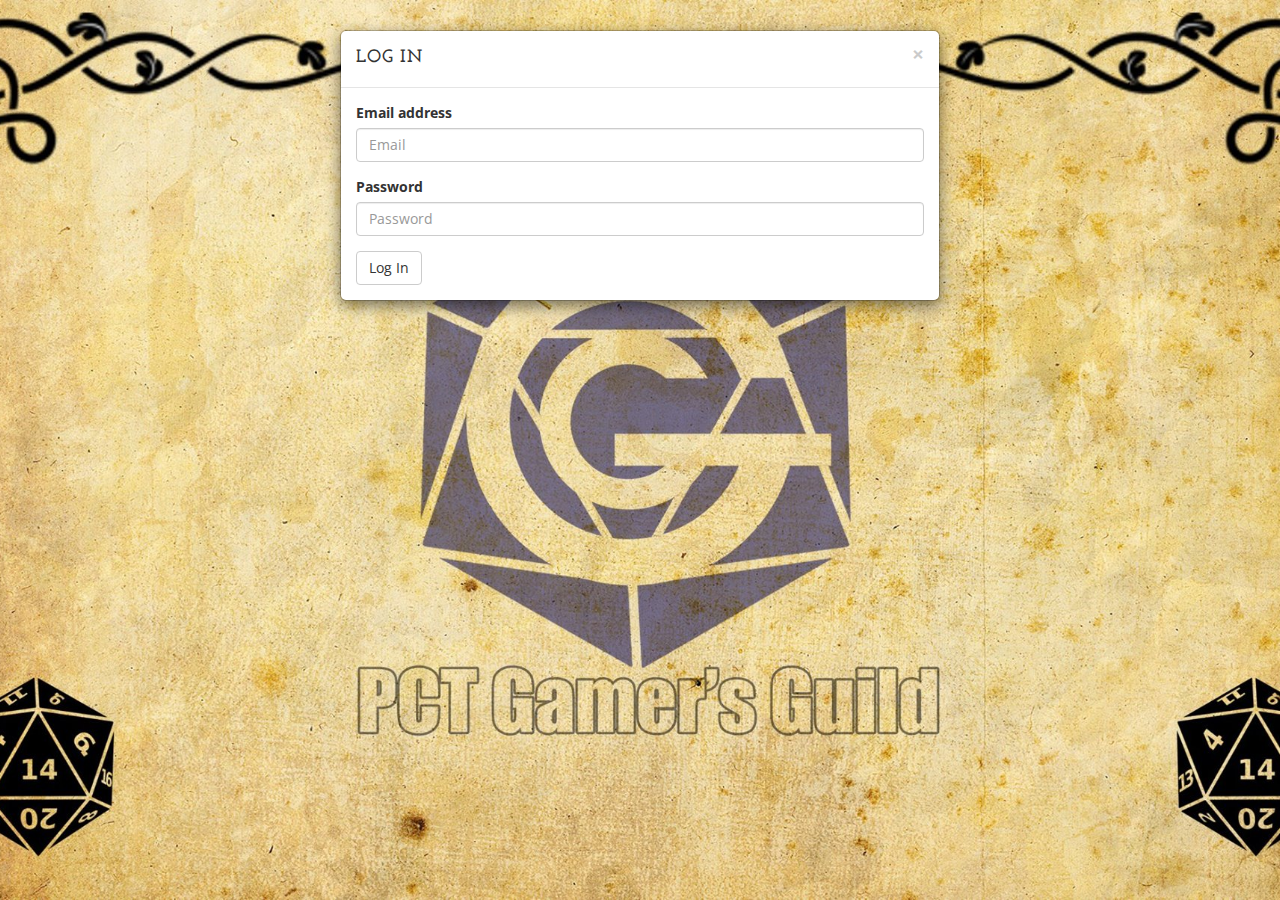
<file: login.html>
<!DOCTYPE html>
<html lang="en">

<head>

    <meta charset="utf-8">
    <meta http-equiv="X-UA-Compatible" content="IE=edge">
    <meta name="viewport" content="width=device-width, initial-scale=1">
    <meta name="description" content="">
    <meta name="author" content="">

    <!-- Bootstrap Core CSS -->
    <link href="css/bootstrap.min.css" rel="stylesheet">

    <!-- Custom CSS -->
    <link href="css/business-casual.css" rel="stylesheet">

    <!-- Fonts -->
    <link href="http://fonts.googleapis.com/css?family=Open+Sans:300italic,400italic,600italic,700italic,800italic,400,300,600,700,800" rel="stylesheet" type="text/css">
    <link href="http://fonts.googleapis.com/css?family=Josefin+Slab:100,300,400,600,700,100italic,300italic,400italic,600italic,700italic" rel="stylesheet" type="text/css">

    <!-- HTML5 Shim and Respond.js IE8 support of HTML5 elements and media queries -->
    <!-- WARNING: Respond.js doesn't work if you view the page via file:// -->
    <!--[if lt IE 9]>
        <script src="https://oss.maxcdn.com/libs/html5shiv/3.7.0/html5shiv.js"></script>
        <script src="https://oss.maxcdn.com/libs/respond.js/1.4.2/respond.min.js"></script>
    <![endif]-->

</head>

<body>
   <div id="myModal" role="dialog" aria-labelledby="myModalLabel">
        <div class="modal-dialog" role="document">
            <div class="modal-content">
                <div class="modal-header">
                    <button type="button" class="close" data-dismiss="modal" aria-label="Close"><span aria-hidden="true">&times;</span></button>
                    <h4 class="modal-title" id="myModalLabel">Log In</h4>
                </div>
                <div class="modal-body">
                    <form>
                        <div class="form-group">
                            <label for="exampleInputEmail1">Email address</label>
                            <input type="email" class="form-control" id="exampleInputEmail1" placeholder="Email">
                        </div>
                        <div class="form-group">
                            <label for="exampleInputPassword1">Password</label>
                            <input type="password" class="form-control" id="exampleInputPassword1" placeholder="Password">
                        </div>
                        <button type="submit" class="btn btn-default">Log In</button>
                    </form>
                </div>
            </div>
        </div>
    </div>
    <!-- jQuery -->
    <script src="js/jquery.js"></script>

    <!-- Bootstrap Core JavaScript -->
    <script src="js/bootstrap.min.js"></script>

</body>

</html>
</file>
<file: css/style.css>
@import url(../css/bootstrap.min.css);
@import url(../css/business-casual.css);
body, h1, h2, h3, h4, li, p {
  font: Helvetica, sans-serif; }

body {
  background-color: Black; }

.brand, .address-bar {
  color: black; }

.com-nav {
  font-size: 1.1em;
  font-weight: bolder;
  color: black; }

.tab-pane {
  padding: 10px; }

.sideNav {
  position: fixed; }

@media screen and (min-width: 1200px) {
  .blogImg Img {
    width: 75%; } }

/*# sourceMappingURL=style.css.map */
</file>
<file: css/business-casual.css>
/*!
 * Start Bootstrap - Business Casual Bootstrap Theme (http://startbootstrap.com)
 * Code licensed under the Apache License v2.0.
 * For details, see http://www.apache.org/licenses/LICENSE-2.0.
 */

body {
    font-family: "Open Sans","Helvetica Neue",Helvetica,Arial,sans-serif;
    background: url('../img/bg.jpg') no-repeat center center fixed;
    -webkit-background-size: cover;
    -moz-background-size: cover;
    background-size: cover;
    -o-background-size: cover;
}

h1,
h2,
h3,
h4,
h5,
h6 {
    text-transform: uppercase;
    font-family: "Josefin Slab","Helvetica Neue",Helvetica,Arial,sans-serif;
    font-weight: 700;
    letter-spacing: 1px;
}

p {
    font-size: 1.25em;
    line-height: 1.6;
    color: #000;
}

hr {
    max-width: 400px;
    border-color: #999999;
}

.brand,
.address-bar {
    display: none;
}

.navbar-brand {
    text-transform: uppercase;
    font-weight: 900;
    letter-spacing: 2px;
}

.navbar-nav {
    text-transform: uppercase;
    font-weight: 400;
    letter-spacing: 3px;
}

.img-full {
    min-width: 100%;
}

.brand-before,
.brand-name {
    text-transform: capitalize;
}

.brand-before {
    margin: 15px 0;
}

.brand-name {
    margin: 0;
    font-size: 4em;
}

.tagline-divider {
    margin: 15px auto 3px;
    max-width: 250px;
    border-color: #999999;
}

.box {
    margin-bottom: 20px;
    padding: 30px 15px;
    background: #fff;
    background: rgba(255,255,255,0.9);
}

.intro-text {
    text-transform: uppercase;
    font-size: 1.25em;
    font-weight: 400;
    letter-spacing: 1px;
}

.img-border {
    float: none;
    margin: 0 auto 0;
    border: #999999 solid 1px;
}

.img-left {
    float: none;
    margin: 0 auto 0;
}

footer {
    background: #fff;
    background: rgba(255,255,255,0.9);
}

footer p {
    margin: 0;
    padding: 50px 0;
}

@media screen and (min-width:768px) {
    .brand {
        display: inherit;
        margin: 0;
        padding: 30px 0 10px;
        text-align: center;
        text-shadow: 1px 1px 2px rgba(0,0,0,0.5);
        font-family: "Josefin Slab","Helvetica Neue",Helvetica,Arial,sans-serif;
        font-size: 5em;
        font-weight: 700;
        line-height: normal;
        color: #fff;
    }

    .top-divider {
        margin-top: 0;
    }

    .img-left {
        float: left;
        margin-right: 25px;
    }

    .address-bar {
        display: inherit;
        margin: 0;
        padding: 0 0 40px;
        text-align: center;
        text-shadow: 1px 1px 2px rgba(0,0,0,0.5);
        text-transform: uppercase;
        font-size: 1.25em;
        font-weight: 400;
        letter-spacing: 3px;
        color: #fff;
    }

    .navbar {
        border-radius: 0;
    }

    .navbar-header {
        display: none;
    }

    .navbar {
        min-height: 0;
    }

    .navbar-default {
        border: none;
        background: #fff;
        background: rgba(255,255,255,0.9);
    }

    .nav>li>a {
        padding: 35px;
    }

    .navbar-nav>li>a {
        line-height: normal;
    }

    .navbar-nav {
        display: table;
        float: none;
        margin: 0 auto;
        table-layout: fixed;
        font-size: 1.25em;
    }
}

@media screen and (min-width:1200px) {
    .box:after {
        content: '';
        display: table;
        clear: both;
    }
}
</file>
